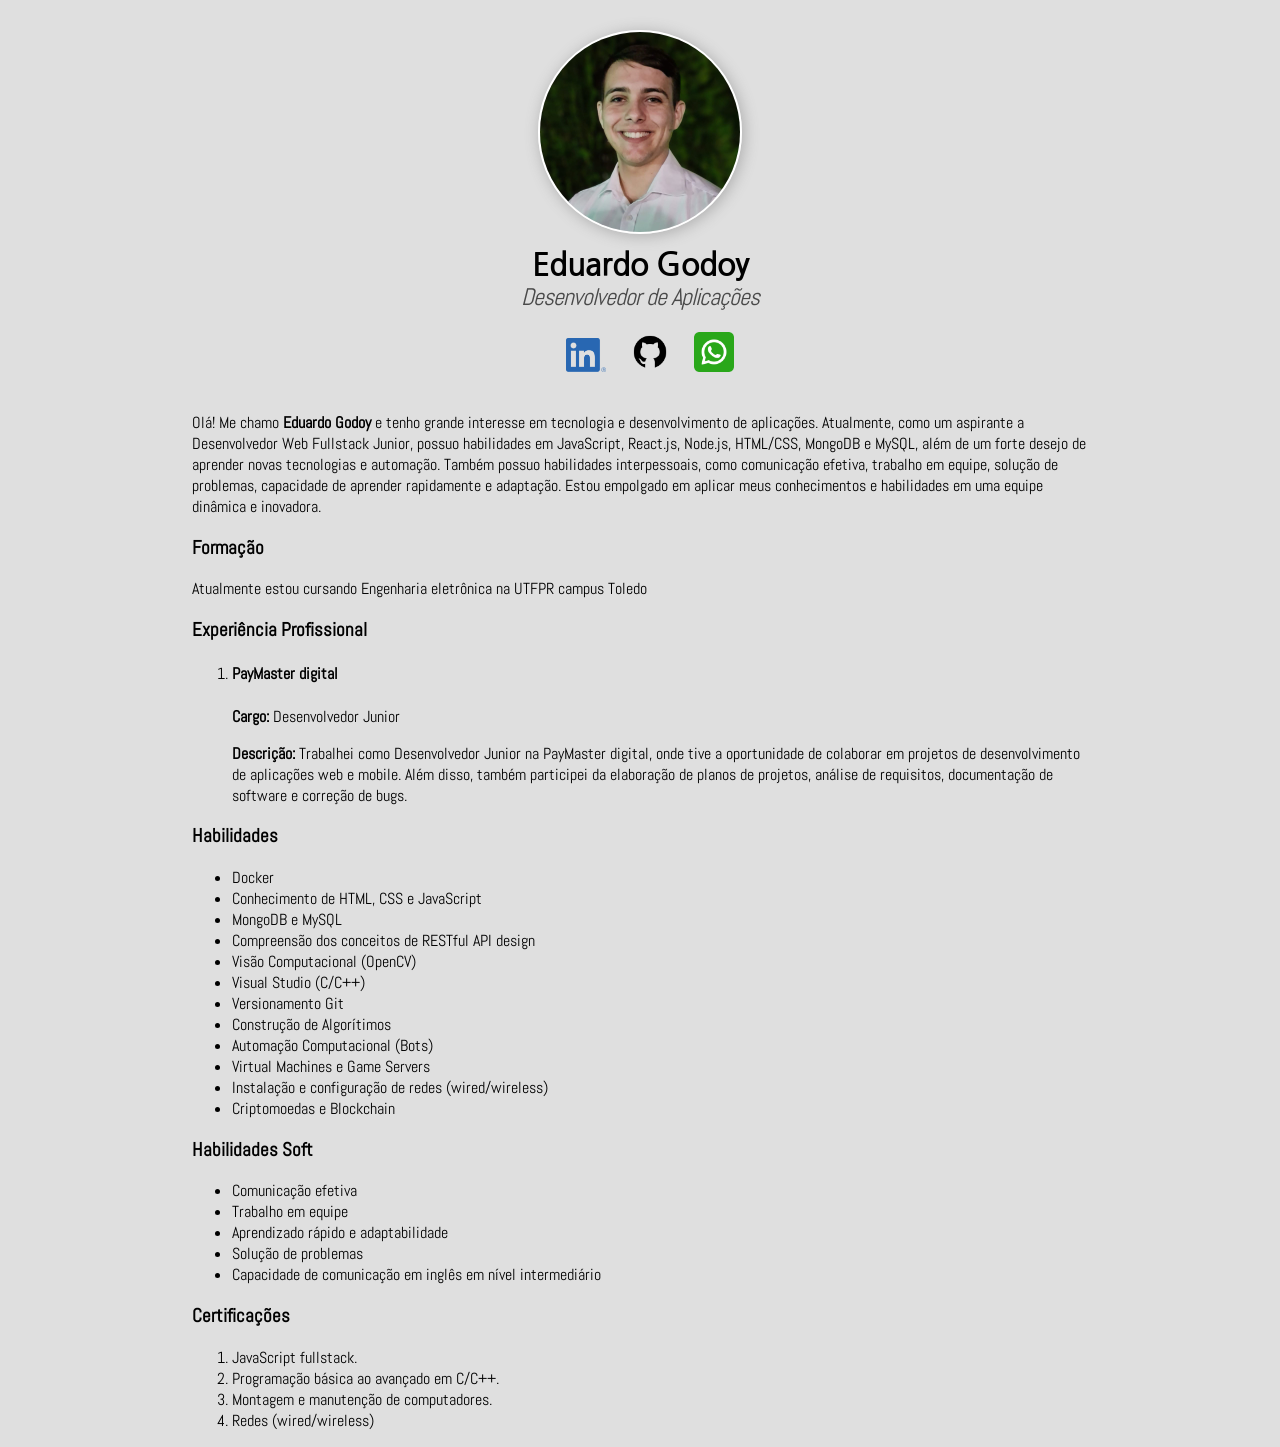
<file: index.html>
<!DOCTYPE html>
<html lang="pt-BR">
    <head>
        <meta charset="UTF-8">
        <meta http-equiv="X-UA-Compatible" content="IE=edge">
        <meta name="viewport" content="width=device-width, initial-scale=1.0">
        <title>Eduardo Godoy</title>
        <link rel="preconnect" href="https://fonts.googleapis.com">
        <link rel="preconnect" href="https://fonts.gstatic.com" crossorigin>
        <link href="https://fonts.googleapis.com/css2?family=Abel&family=Nanum+Gothic&display=swap" rel="stylesheet">
        <link rel="stylesheet" href="style.css">
    </head>
    <body>
        <div class="container">
            <div class="profile">
                <img src="img/self.jpg" alt="Foto: Eduardo Godoy" class="foto-principal">
                <h1>Eduardo Godoy</h1>
                <h2>Desenvolvedor de Aplicações</h2>
                <a href="https://www.linkedin.com/in/eduardo-godoy-963b96236/" target="_blank" class="social-links">
                    <img src="img/logo-linkedin.png" alt="linkedin" class="social-icons">
                </a>
                <a href="https://github.com/BlackHoleDOTexe" target="_blank" class="social-links">
                    <img src="img/GitHub_Logo.png" alt="github" class="social-icons">
                </a>
                <a href="https://api.whatsapp.com/send?phone=5544997554052" target="_blank">
                    <img src="img/whatsapp.png" alt="whatsapp" class="social-icons"></a>
            </div>
            <p>Olá! Me chamo <strong>Eduardo Godoy</strong> e tenho grande interesse em tecnologia e desenvolvimento de aplicações. Atualmente, como um aspirante a Desenvolvedor Web Fullstack Junior, possuo habilidades em JavaScript, React.js, Node.js, HTML/CSS, MongoDB e MySQL, além de um forte desejo de aprender novas tecnologias e automação. Também possuo habilidades interpessoais, como comunicação efetiva, trabalho em equipe, solução de problemas, capacidade de aprender rapidamente e adaptação. Estou empolgado em aplicar meus conhecimentos e habilidades em uma equipe dinâmica e inovadora.</p>

            <h3>Formação</h3>
            <p>Atualmente estou cursando Engenharia eletrônica na UTFPR campus Toledo</p>

            <h3>Experiência Profissional</h3>
            <ol>
                <li>
                    <h4>PayMaster digital</h4>
                    <p>
                        <strong>Cargo:</strong> Desenvolvedor Junior
                    </p>
                    <p>
                        <strong>Descrição:</strong> Trabalhei como Desenvolvedor Junior na PayMaster digital, onde tive a oportunidade de colaborar em projetos de desenvolvimento de aplicações web e mobile. Além disso, também participei da elaboração de planos de projetos, análise de requisitos, documentação de software e correção de bugs.
                    </p>
                </li>
            </ol>
            <h3>Habilidades</h3>
            <ul>
                <li>Docker</li>
                <li>Conhecimento de HTML, CSS e JavaScript</li>
                <li>MongoDB e MySQL</li>
                <li>Compreensão dos conceitos de RESTful API design</li>
                <li>Visão Computacional (OpenCV)</li>
                <li>Visual Studio (C/C++)</li>
                <li>Versionamento Git</li>
                <li>Construção de Algorítimos</li>
                <li>Automação Computacional (Bots)</li>
                <li>Virtual Machines e Game Servers</li>
                <li>Instalação e configuração de redes (wired/wireless)</li>
                <li>Criptomoedas e Blockchain</li>
            </ul>
            <h3>Habilidades Soft</h3>
            <ul>
                <li>Comunicação efetiva</li>
                <li>Trabalho em equipe</li>
                <li>Aprendizado rápido e adaptabilidade</li>
                <li>Solução de problemas</li>
                <li>Capacidade de comunicação em inglês em nível intermediário</li>
            </ul>
            <h3>Certificações</h3>
            <ol>
                <li>JavaScript fullstack.</li>
                <li>Programação básica ao avançado em C/C++.</li>
                <li>Montagem e manutenção de computadores.</li>
                <li>Redes (wired/wireless)</li>
            </ol>
        </div>
    </body>
</html>
</file>
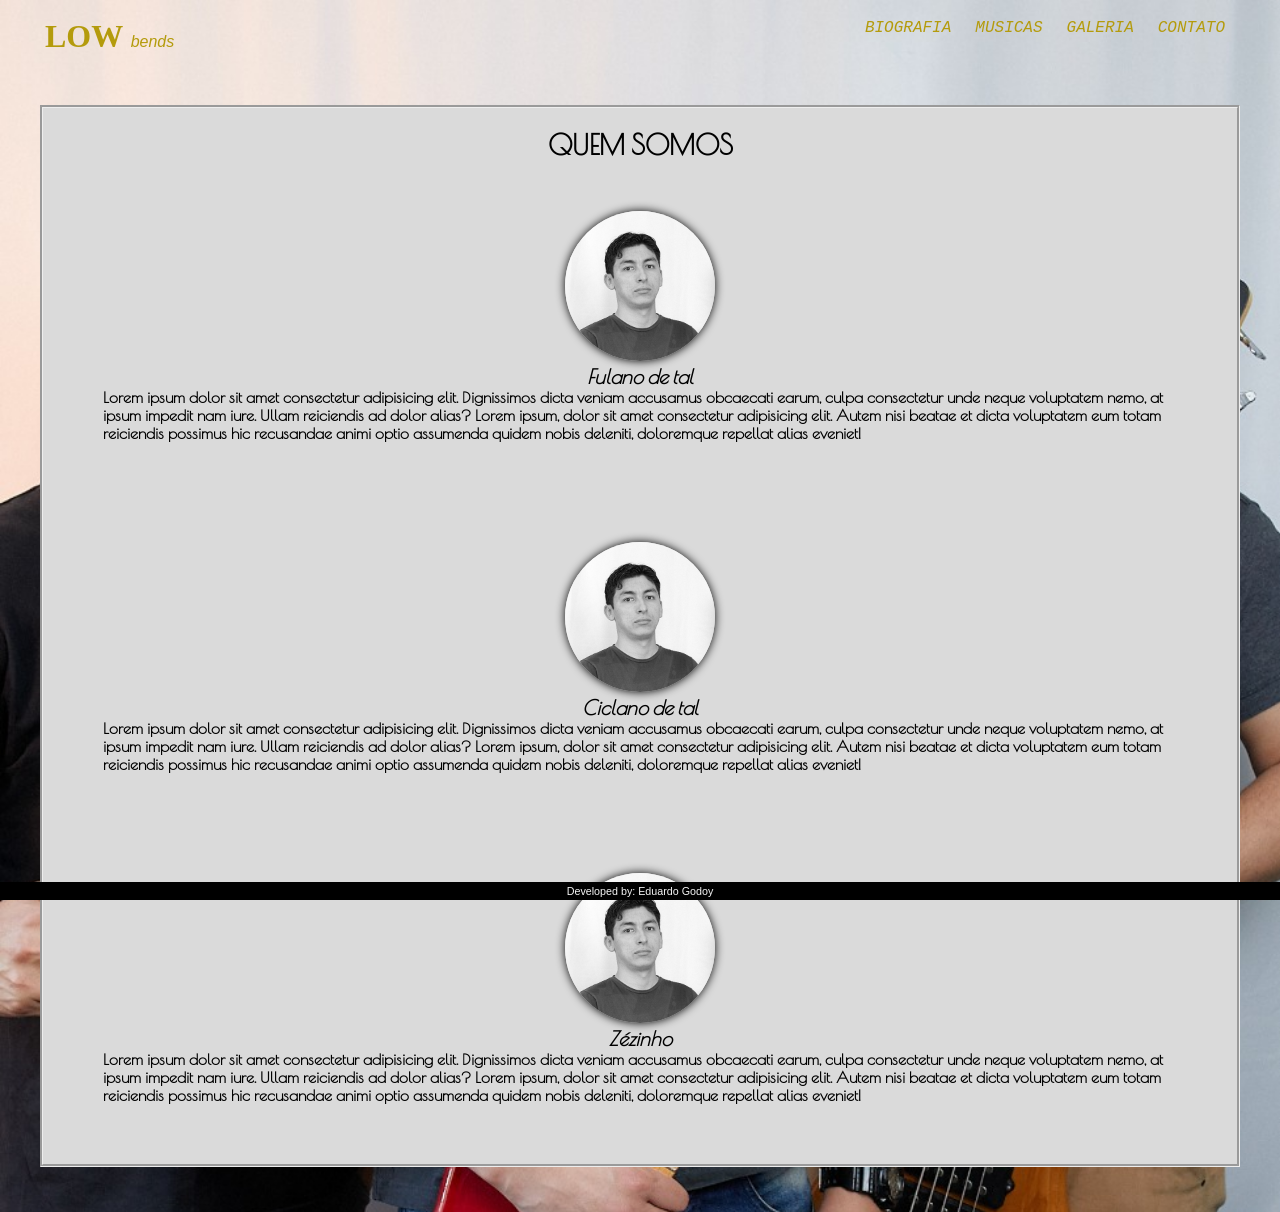
<file: biografia.html>
<!DOCTYPE html>
<html lang="pt-BR">
<head>
    <meta charset="UTF-8">
    <meta http-equiv="X-UA-Compatible" content="IE=edge">
    <meta name="viewport" content="width=device-width, initial-scale=1.0">
    <title>LOW bends</title>

    <link rel="preconnect" href="https://fonts.googleapis.com">
    <link rel="preconnect" href="https://fonts.gstatic.com" crossorigin>
    <link href="https://fonts.googleapis.com/css2?family=Noto+Sans+Buhid&display=swap" rel="stylesheet">

    <link rel="stylesheet" href="styles/menu-body-footer.css">
    <link rel="stylesheet" href="styles/biografia.css">

</head>
<body>
    <header class = "header">
        <a href="index.html" class="logo">
            <h1>LOW <spam>bends</spam></h1>
        </a>
        <div class="dropdown">
            <button id="btn-mobile" class="dropbtn" >
                menu
            </button>
            <div id="myDropdown" class="dropdown-content">
                <a href="biografia.html">BIOGRAFIA</a>
                <a href="musicas.html">MUSICAS</a>
                <a href="galeria.html">GALERIA</a>
                <a href="contato.html">CONTATO</a>
            </div>
          </div>
        <nav class = "nav-menu">
            <li><a href="biografia.html">BIOGRAFIA</a></li>
            <li><a href="musicas.html">MUSICAS</a></li>
            <li><a href="galeria.html">GALERIA</a></li>
            <li><a href="contato.html">CONTATO</a></li>
        </nav>
    </header>

    <section class="container">
        <div class="content">
            <h2>Quem somos</h2>

            <div class="text-block">
                <img src="/img/self.PNG" alt="self">

                <h3>Fulano de tal</h3>

                <p>Lorem ipsum dolor sit amet consectetur adipisicing elit. Dignissimos dicta veniam accusamus obcaecati earum, culpa consectetur unde neque voluptatem nemo, at ipsum impedit nam iure. Ullam reiciendis ad dolor alias? Lorem ipsum, dolor sit amet consectetur adipisicing elit. Autem nisi beatae et dicta voluptatem eum totam reiciendis possimus hic recusandae animi optio assumenda quidem nobis deleniti, doloremque repellat alias eveniet!</p>
            </div>

            <div class="text-block">

                <img src="/img/self.PNG" alt="self">

                <h3>Ciclano de tal</h3>

                <p>Lorem ipsum dolor sit amet consectetur adipisicing elit. Dignissimos dicta veniam accusamus obcaecati earum, culpa consectetur unde neque voluptatem nemo, at ipsum impedit nam iure. Ullam reiciendis ad dolor alias? Lorem ipsum, dolor sit amet consectetur adipisicing elit. Autem nisi beatae et dicta voluptatem eum totam reiciendis possimus hic recusandae animi optio assumenda quidem nobis deleniti, doloremque repellat alias eveniet!</p>
            </div>

            <div class="text-block">

                <img src="/img/self.PNG" alt="self">

                <h3>Zézinho</h3>
                
                <p>Lorem ipsum dolor sit amet consectetur adipisicing elit. Dignissimos dicta veniam accusamus obcaecati earum, culpa consectetur unde neque voluptatem nemo, at ipsum impedit nam iure. Ullam reiciendis ad dolor alias? Lorem ipsum, dolor sit amet consectetur adipisicing elit. Autem nisi beatae et dicta voluptatem eum totam reiciendis possimus hic recusandae animi optio assumenda quidem nobis deleniti, doloremque repellat alias eveniet!</p>
            </div>
        </div>
    </section>

    <footer><h6><a href="https://www.linkedin.com/in/eduardo-godoy-963b96236/" target="_blank">Developed by: Eduardo Godoy</a></h6></footer>
</body>
<script src="menu.js"></script>
</html>
</file>
<file: style.css>
body{
    background: #dfdfdf;
    font-family: 'Abel', sans-serif;
    color: black;
    margin: 0px;
}
.container{
    width: 70%;
    margin: 0 auto;
}
.profile{
    text-align: center;
    margin-bottom: 35px;
}
.foto-principal{
    width: 200px;
    border: 2px solid #ffffff;
    border-radius: 50%;
    margin-top: 30px;
    margin-bottom: 0px;
    margin-left: 30px;
    margin-right: 30px;
    box-shadow: 2px 2px 15px #adadad;
}

.social-links{
    text-decoration: none;
}
.social-icons{
    image-rendering: optimizeSpeed;
    width: 40px;
    margin-top: 0px;
    margin-bottom: 0px;
    margin-left: 20px;
    margin-right: 0px;
}

h1{
    margin-top: 10px;
    margin-bottom: 0;
    letter-spacing: -1px;
    font-family: 'Nanum Gothic', sans-serif;
}
h2{
    margin-top: 0;
    font-style: italic;
    color: rgb(73, 73, 73);
    font-weight: 100;
    letter-spacing: -1px;
}
</file>
<file: styles/menu-body-footer.css>
@import url('https://fonts.googleapis.com/css2?family=Poiret+One&display=swap');

:root{
    --color-primary: #B49B0C;
    --content-color:#DADADA;
}

*{
    margin: 0;
    padding: 0;
    box-sizing: border-box;
}



.header{
    display: flex;
    flex-direction: row;
    justify-content: space-between;
    margin-top: 2vh;
    margin-left: 5vh;
    margin-right: 5vh;
}

.header a{
    color:var(--color-primary);
    font-family: algerial;
    text-decoration: none;
    font-weight: 900;
}
.header a spam{
    font-family: Verdana, Geneva, Tahoma, sans-serif;
    font-weight: 100;
    font-style: italic;
    font-size: medium;
}
.header .nav-menu li{
    display: inline;
    padding: 10px;
}
.header .nav-menu a{
    font-family: monospace;
    font-weight: 100;
    font-style: italic;
    font-size: 16px;
}
.header .nav-menu a:hover{
    border-bottom: 1px solid black;
    color: black;
}
.header .logo:hover{
    color: black;
}

footer{
    position: fixed;
    bottom: 0;
    width: 100%;
    text-align: center;
    background-color: black;
    color: white;
}
footer h6{
    padding: 3px;
}
footer h6 a{
    text-decoration: none;
    color: whitesmoke;
    font-family: sans-serif;
    font-weight: 100;
}

.dropbtn {
    background-color: var(--color-primary);
    color: white;
    padding: 10px;
    font-size: 16px;
    border: none;
    cursor: pointer;
    display:none;
    text-transform: uppercase;
  }
  
  .dropdown {
    position: relative;
    display: block;

  }
  
  .dropdown-content {
    display: none;
    position: absolute;
    margin-left: -70px;
    background-color: var(--content-color);
    min-width: 130px;
    overflow: auto;
    box-shadow: 0px 8px 16px 0px rgba(0,0,0,0.2);
  }
  
  .dropdown-content a {
    color: black;
    padding: 12px 16px;
    text-decoration: none;
    display: block;
  }
  
  .dropdown-content a:hover {background-color: #f1f1f1}
  
  .show {display:block;}


@media screen and (max-width:620px){
.dropbtn{
    display:block;
}
.nav-menu{
    display: none;
}
}
</file>
<file: styles/biografia.css>
body{
    background-image: url(/img/background-colored.PNG);
    background-repeat: no-repeat;
    background-size: cover;
}

.container{
    max-width: 1200px;
    display: block;
    margin-left: auto;
    margin-right: auto;
    margin-top: 50px;
}
.container .content{
    background: var(--content-color);
    padding: 10px;
    border-style: groove;
    margin-bottom: 5vh;
}
.container .content h2{
    text-align: center;
    text-transform: uppercase;
    font-size: 28px;
    font-weight: 700;
    font-family: 'Poiret One', cursive;
    margin-top: 10px;
}

.container .content .text-block {
    padding: 50px;
    text-align: center;
}

.container .content .text-block h3{
    text-align: center;
    font-size: 20px;
    font-weight: 700;
    font-family: 'Poiret One', cursive;
    font-style: italic;

}
.container .content .text-block p{
    text-align: left;
    font-size: 16px;
    font-weight: 700;
    font-family: 'Poiret One', cursive;
}

.container .content .text-block img{
    width: 150px;
    border: none;
    border-radius: 50%;
    box-shadow: 0 0 10px black;
    align-self: center;
    
}
</file>
